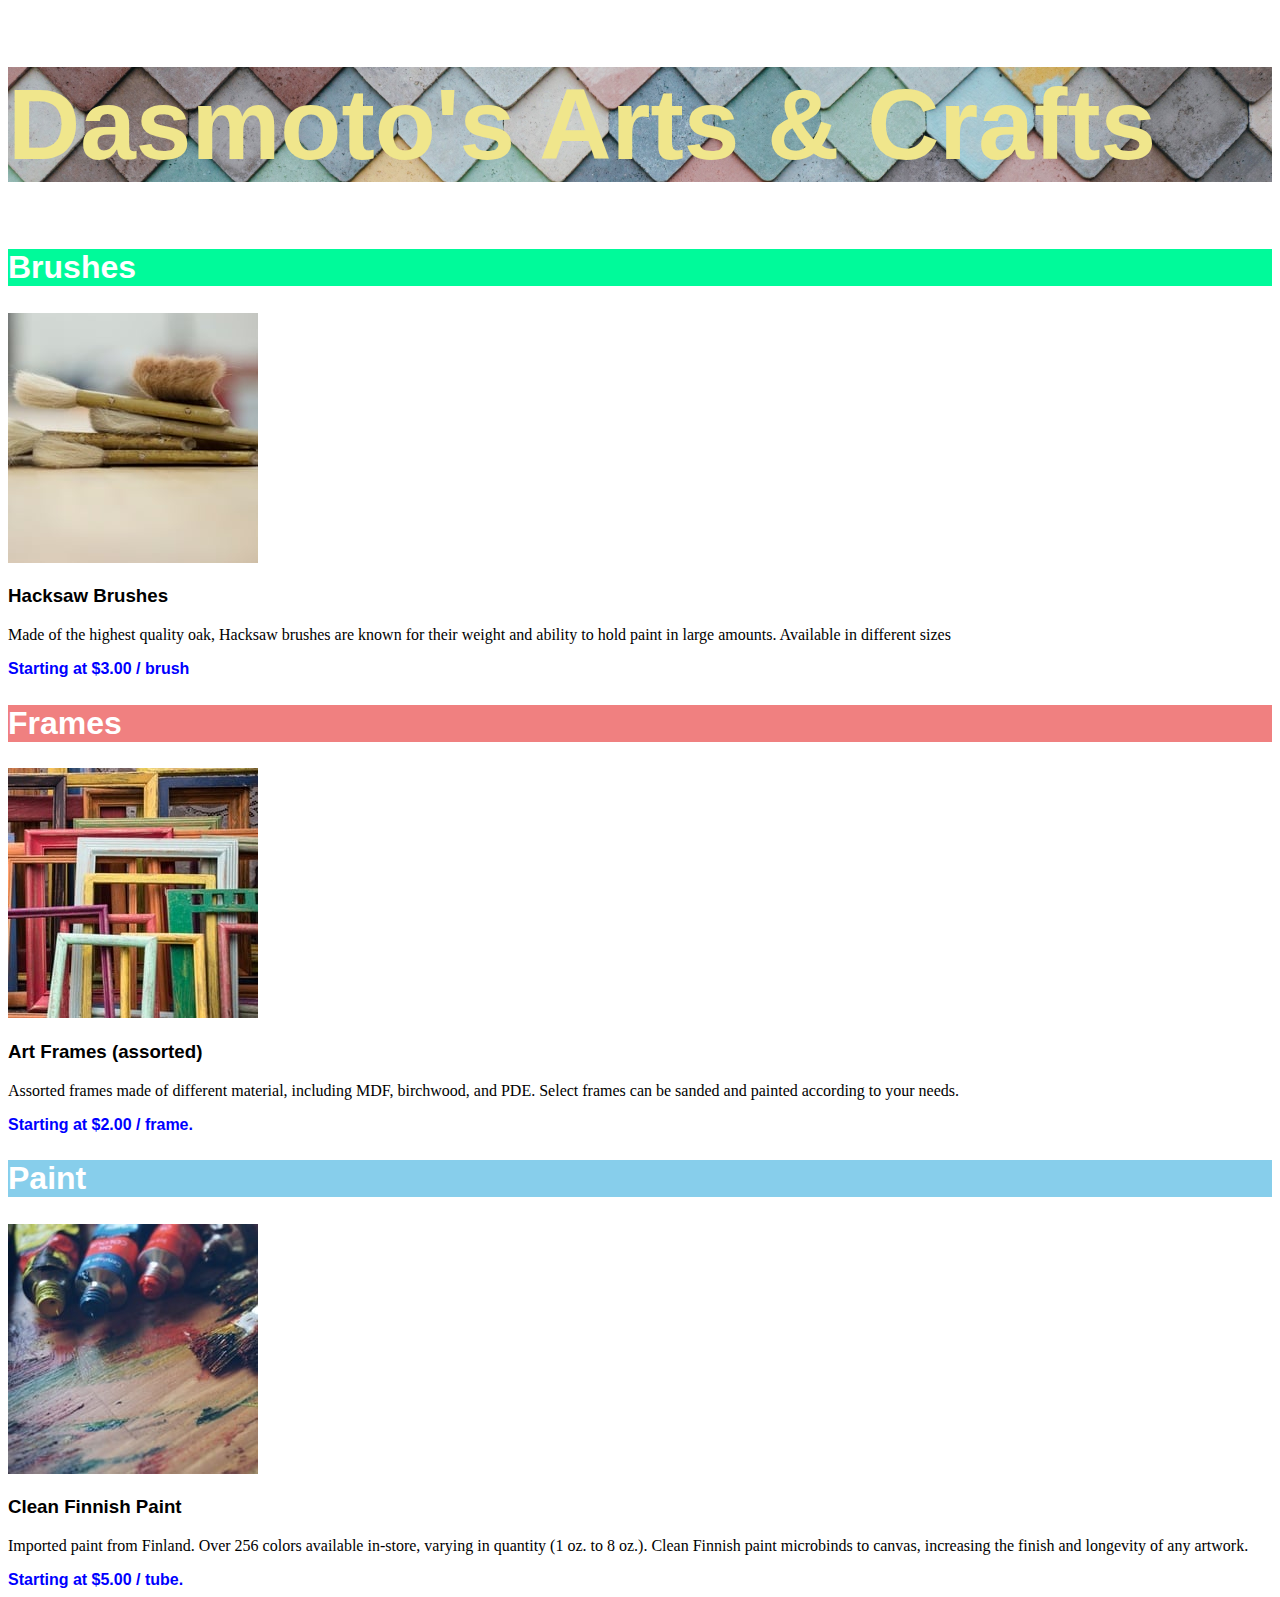
<file: Dasmoto/index.html>
<!DOCTYPE html>
<html lang="en">
<head>
    <meta charset="UTF-8">
    <meta name="viewport" content="width=device-width, initial-scale=1.0">
    <title>Dasmoto</title>
    <link rel="stylesheet" href="./resources/css/index.css" type="text/css">
</head>
<body>
    <h1>Dasmoto's Arts &amp; Crafts</h1>
    <h2>Brushes</h2>
    <img src="./resources/img/hacksaw.jpeg" alt="Photos of hacksaw brushes">
    <h3>Hacksaw Brushes</h3>
    <p>Made of the highest quality oak, Hacksaw brushes are known for their weight and ability to hold paint in large amounts. Available in different sizes</p>
    <p class="price">Starting at $3.00 / brush</p>
    <h2 class="frames">Frames</h2>
    <img src="./resources/img/frames.jpeg" alt="photo of frames">
    <h3 class="art-frames">Art Frames (assorted)</h3>
    <p>Assorted frames made of different material, including MDF, birchwood, and PDE. Select frames can be sanded and painted according to your needs.</p>
    <span class="price">Starting at $2.00 / frame.</span>
    <h2 class="paint">Paint</h2>
    <img src="./resources/img/finnish.jpeg" alt="Photo of finnish paint">
    <h3 class="fiinish-paint">Clean Finnish Paint</h3>
    <p>Imported paint from Finland. Over 256 colors available in-store, varying in quantity (1 oz. to 8 oz.). Clean Finnish paint microbinds to canvas, increasing the finish and longevity of any artwork.</p>
    <span class="price">Starting at $5.00 / tube.</span>
</body>
</html>
</file>
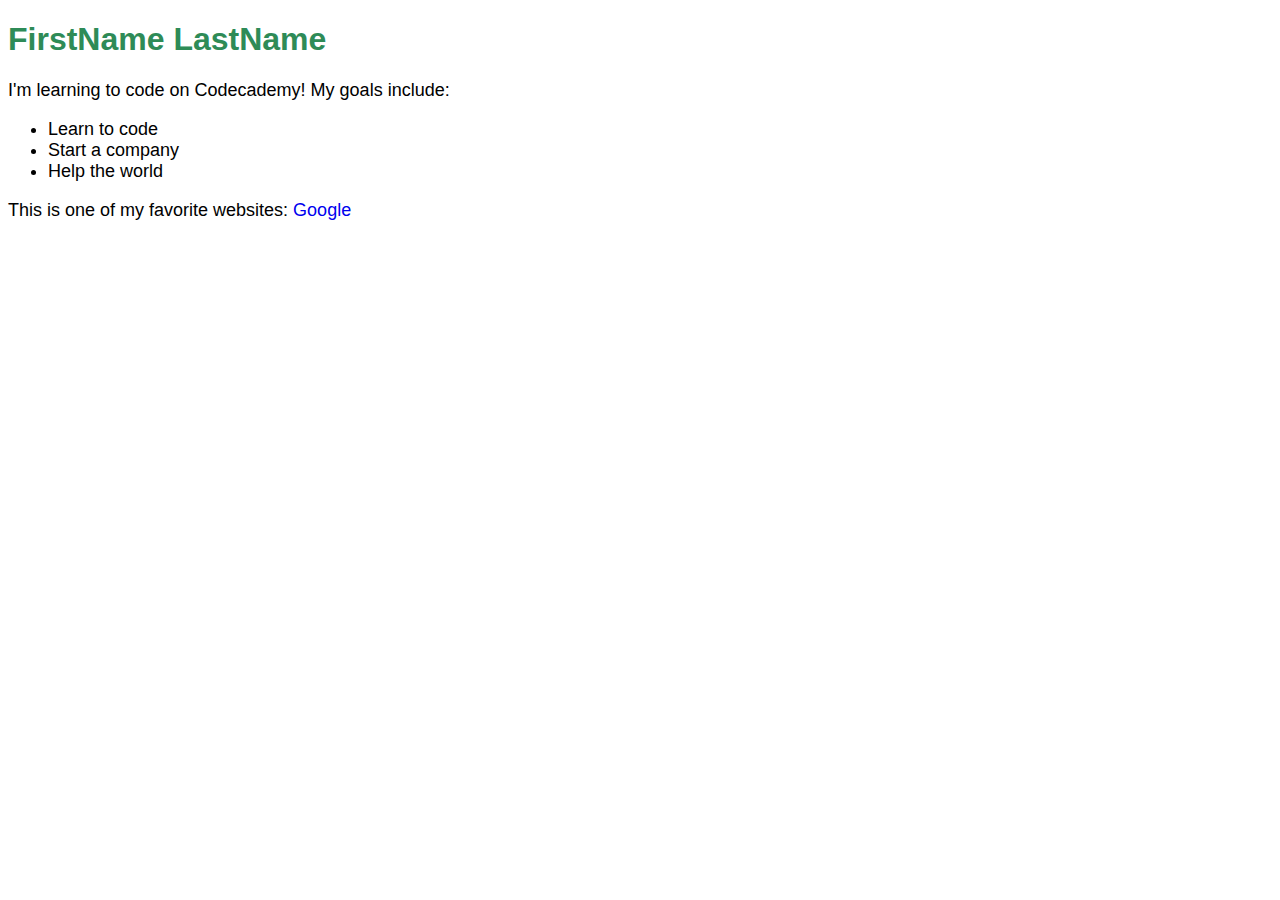
<file: DevProject/index.html>
<!DOCTYPE html>
<html lang="en">
<head>
    <meta charset="UTF-8">
    <meta name="viewport" content="width=device-width, initial-scale=1.0">
    <title>Dev Project</title>
    <link rel="stylesheet" href="./resources/css/index.css" type="text/css">
</head>
<body>
    <h1>FirstName LastName</h1>
    <p>I'm learning to code on Codecademy! My goals include:</p>
    <ul>
        <li>Learn to code</li>
        <li>Start a company</li>
        <li>Help the world</li>
    </ul>
    <p>This is one of my favorite websites: <a href="https://www.google.com/" target="_blank">Google</a></p>
</body>
</html>
</file>
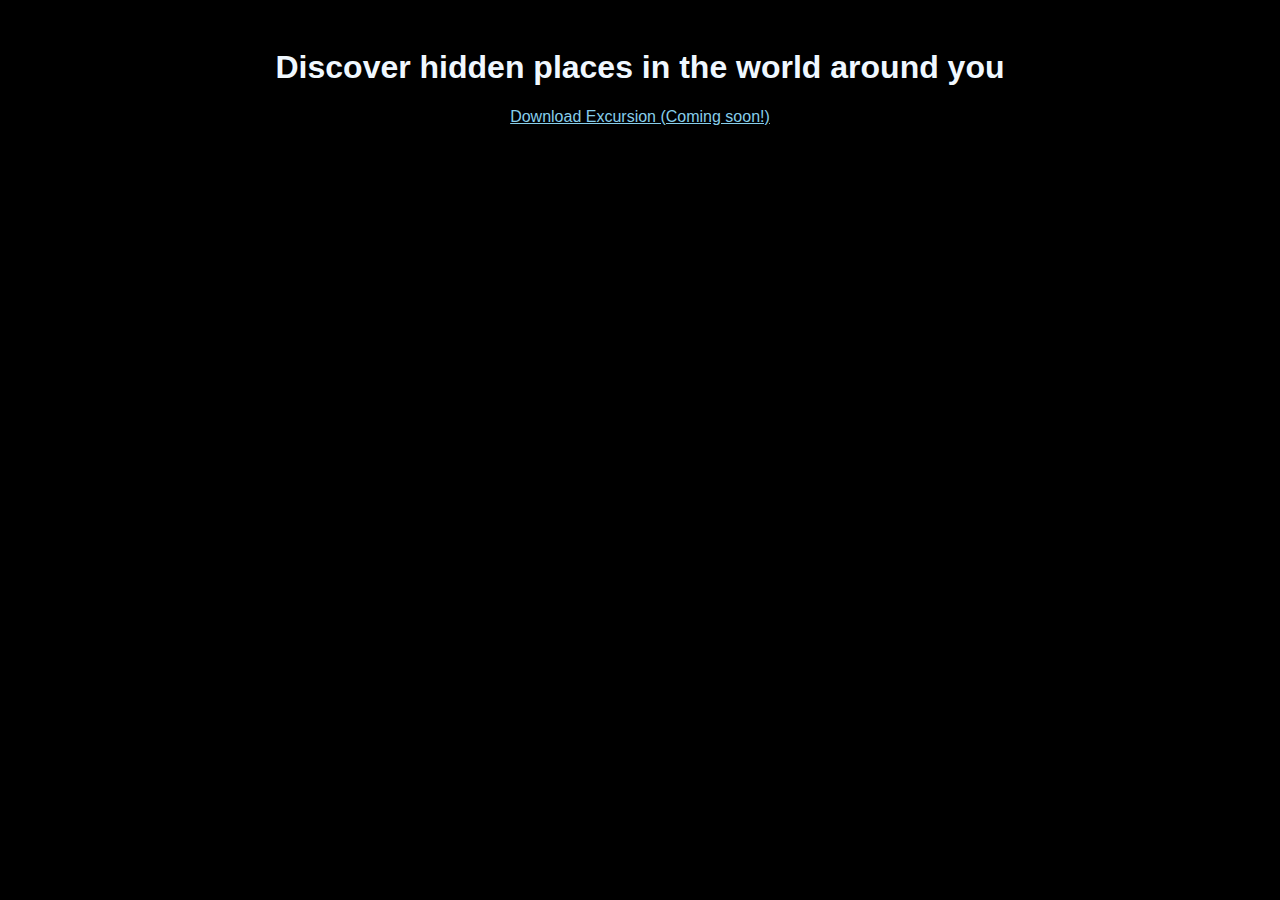
<file: Excursion/index.html>
<!DOCTYPE html>
<html lang="en">
<head>
    <meta charset="UTF-8">
    <meta name="viewport" content="width=device-width, initial-scale=1.0">
    <title>Document</title>
    <link rel="stylesheet" href="resources/css/style.css" type="text/css">
</head>
<body>
    <header>
        <h1>Discover hidden places in the world around you</h1>
        <a href="">Download Excursion (Coming soon!)</a>
    </header>
</body>
</html>
</file>
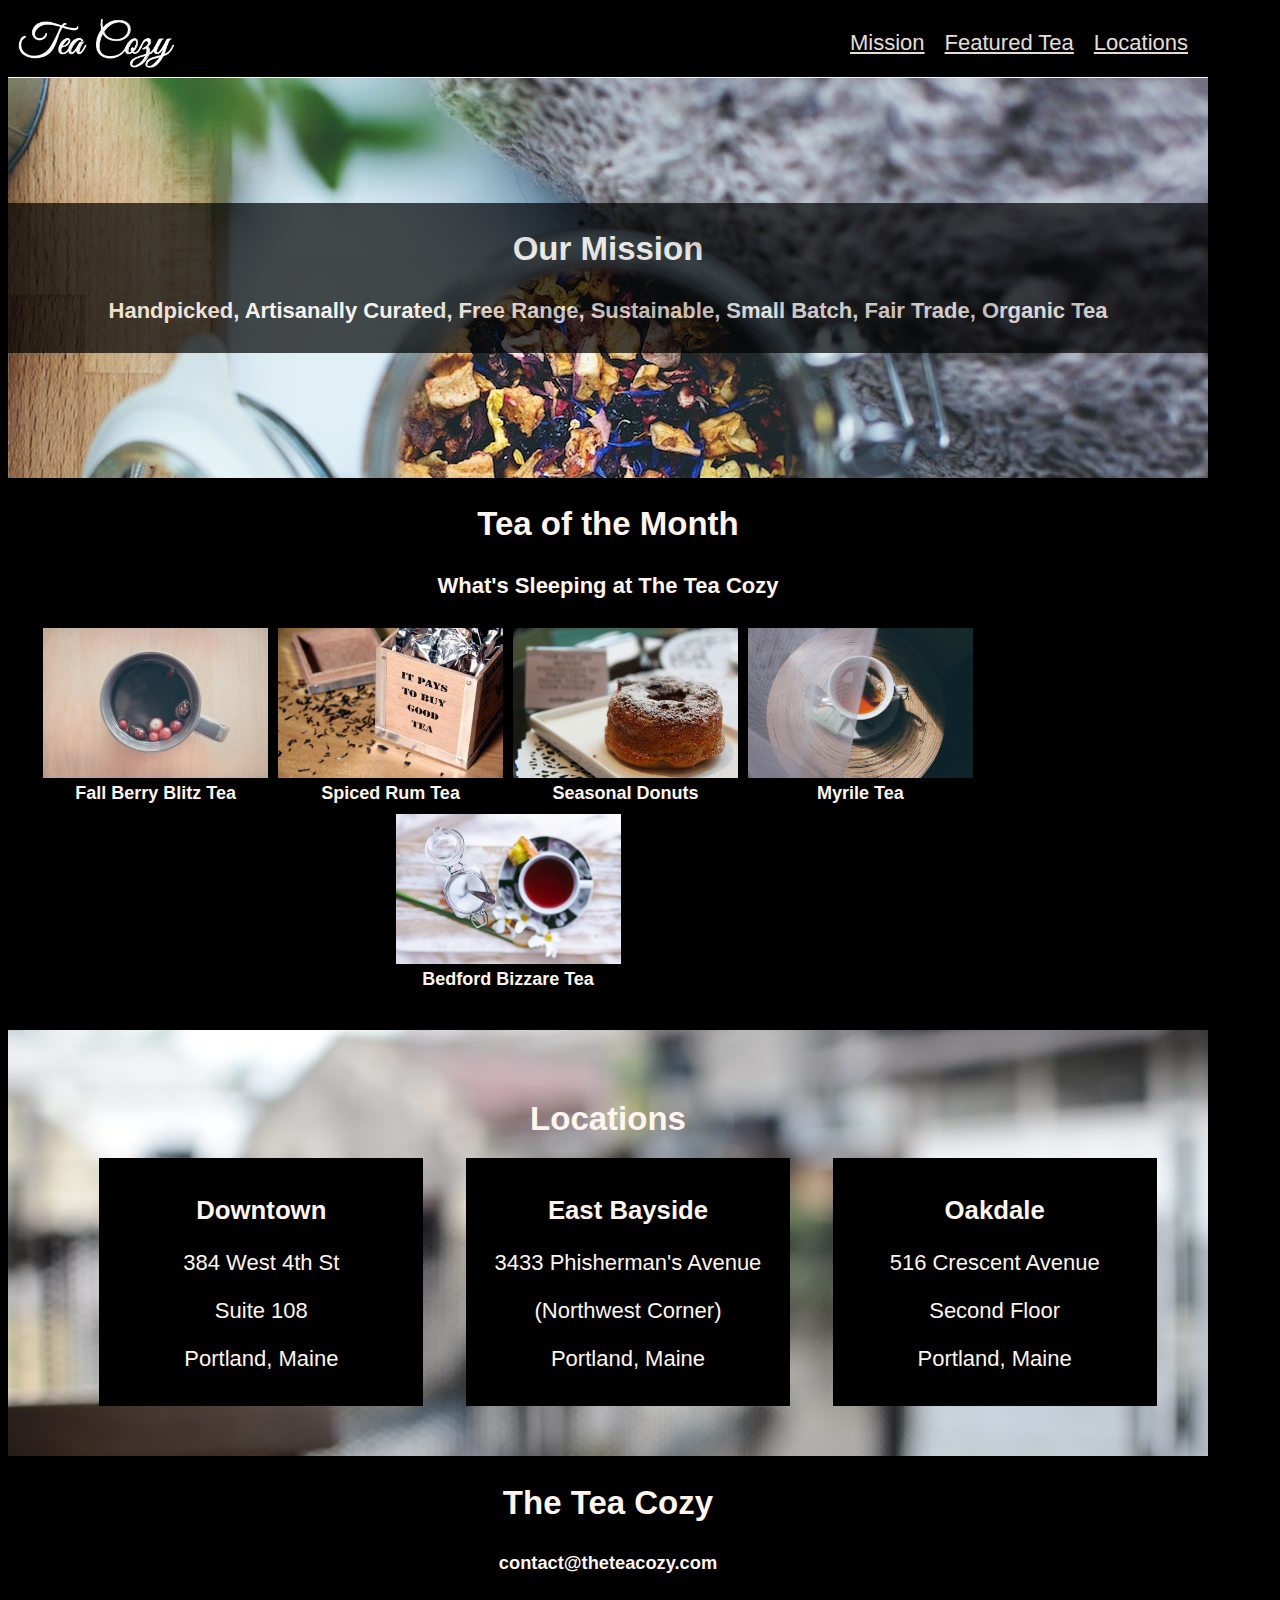
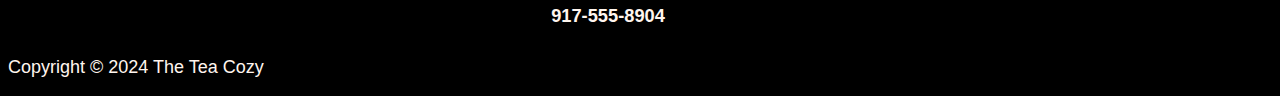
<file: TeaCozyProject/index.html>
<!DOCTYPE html>
<html lang="en">
<head>
    <meta charset="UTF-8">
    <meta name="viewport" content="width=device-width, initial-scale=1.0">
    <title>The Tea Cozy</title>
    <link rel="stylesheet" href="styles.css">
</head>
<body>
    <header>
        <nav>
            <img id="logo" src="images/img-tea-cozy-logo.png" alt="logo">
            <ul class="navbar">
                <li><a>Mission</a></li>
                <li><a>Featured Tea</a></li>
                <li><a>Locations</a></li>
            </ul>
        </nav>
    </header>

    <div id="mission">
        <div class="ribbon">
            <h2>Our Mission</h2>
            <h4>Handpicked, Artisanally Curated, Free Range, Sustainable, Small Batch, Fair Trade, Organic Tea</h4>
        </div>
    </div>

    <div id="tea">
        <div class="ribbon">        
            <h2>Tea of the Month</h2>
            <h4>What's Sleeping at The Tea Cozy</h4>
        </div>
        <div class="menu">
            <figure>
                <img src="images/img-berryblitz.jpg" alt="fall berry blitz tea">
                <figcaption>Fall Berry Blitz Tea</figcaption>
            </figure>
            <figure>
                <img src="images/img-spiced-rum.jpg" alt="spiced rum tea">
                <figcaption>Spiced Rum Tea</figcaption>
            </figure>
            <figure>
                <img src="images/img-donut.jpg" alt="donuts">
                <figcaption>Seasonal Donuts</figcaption>
            </figure>
            <figure>
                <img src="images/img-myrtle-ave.jpg" alt="myrile tea">
                <figcaption>Myrile Tea</figcaption>
            </figure>
            <figure>
                <img src="images/img-bedford-bizarre.jpg" alt="bedford bizarre tea">
                <figcaption>Bedford Bizzare Tea</figcaption>
            </figure>
        </div>
    </div>

    <div id="locations" style="background-image: url('images/img-locations-background.jpg')">
        <h2 class="header">Locations</h2>
        <ul class="places container">
            <li class="place">
                <h3>Downtown</h3>
                <p>384 West 4th St</p>
                <p>Suite 108</p>
                <p>Portland, Maine</p>
            </li>
            <li class="place">
                <h3>East Bayside</h3>
                <p>3433 Phisherman's Avenue</p>
                <p>(Northwest Corner)</p>
                <p>Portland, Maine</p>
            </li>
            <li class="place">
                <h3>Oakdale</h3>
                <p>516 Crescent Avenue</p>
                <p>Second Floor</p>
                <p>Portland, Maine</p>
            </li>
        </ul>
    </div>
    <footer>
        <h2>The Tea Cozy</h2>
        <h5>contact@theteacozy.com</h5>
        <h5>917-555-8904</h5>
        <p class="copyright">Copyright &copy 2024 The Tea Cozy</p>
    </footer>
</body>
</html>
</file>
<file: Dasmoto/resources/css/index.css>
h1{
    font-family: Helvetica;
    font-size: 100px;
    font-weight: bold;
    color: khaki;
    /* image path is relative to this CSS file (resources/css/), so go up one level to resources/img */
    background-image: url("../img/pattern.jpeg");
    background-size: cover;
}

h2  {
    background-color: mediumspringgreen;
    font-family: Helvetica;
    font-size: 32px;
    font-weight: bold;
    color: white;
}

h3  {
    font-weight: bold;
    font-family: Helvetica;
}

p   {
    color: black;
    text-align: left;
}

.price  {
    font-family: Helvetica;
    font-weight: bold;
    color: blue;
}

.frames {
    background-color: lightcoral;
    font-family: Helvetica;
    font-size: 32px;
    font-weight: bold;
    color: white;
}

.art-frames {
    color: black;
    font-weight: bold;
    text-align: left;
    font-family: Helvetica;
}

.paint  {
    background-color: skyblue;
    font-family: Helvetica;
    font-size: 32px;
    font-weight: bold;
    color: white;
}
</file>
<file: DevProject/resources/css/index.css>
* {
  font-family: Helvetica, Arial, sans-serif;
}


h1 {
  color: SeaGreen;
}


p, 
li {
  font-size: 18px;
}


a {
  text-decoration: none;
}
</file>
<file: Excursion/resources/css/style.css>
body {
    background-color: black;
    color: aliceblue;
    text-align: center;
    display: block;
    font-family: 'Gill Sans', 'Gill Sans MT', Calibri, 'Trebuchet MS', sans-serif;
    padding: 20px;
}

a {
    /* text-decoration: none; */
    color: skyblue;
}

video {
    /* position: relative; */
    /* z-index: -1; */
    object-fit: cover;
}
</file>
<file: TeaCozyProject/styles.css>
header  {
    background-color: black;

}

body{
    font-family: Helvetica, sans-serif;
    font-size: 22px;
    background-color: black;
    max-width: 1200px;
}

nav{
    height: 69px;
    padding: 0;
    display: flex;
    align-items: center;
    border-bottom: 1px solid seashell;
}

#logo {
    height: 50px;
    margin-left: 10px;
}
.navbar {
    display: flex;
    gap: 20px;
    margin-left: auto;
    margin-right: 20px; 
    align-items: center;
    justify-content: space-around;
}

.navbar li {

    color: seashell;
    opacity: 0.9;
    text-decoration: underline;
    list-style-type: none;

}

#mission  {
    background-image: url("images/img-mission-background.jpg");
    background-size: cover;
    color: seashell;
    height: 400px;
    text-align: center;
    display: flex;
    flex-direction: column;
    justify-content: center;
    /* filter: brightness(50%); */
}

#mission .ribbon  {
    /* height: 100px; */
    background-color: black;
    gap: 10px;
    opacity: 0.7;
}

#tea {
    margin-bottom: 40px;
}

#tea .ribbon  {
    color: seashell;
    text-align: center;
}

.menu  {
    max-width: 1000px;;
    display: inline-flex;
    flex-wrap: wrap;
    justify-content: center;
    gap: 10px;
    /* flex-basis: 0; */
}

.menu img  {
    max-height: 150px;
}

figure  {
    color: seashell;
    text-align: center;
    font-size: 18px;
    font-weight: bold;
    margin: 0;
}

#locations {
    color: seashell;
    text-align: center;
    padding: 10px;
    padding: 50px;
}

.header {
    margin: 0;
    padding: 20px;
}

.place {
    width: 300px;
    background-color: black;
    padding: 12px;
}

.places,.container {
    display: flex;
    justify-content: space-around;
    margin: 0;
    gap: 40px;
}

li {
    list-style: none;
}

footer {
    text-align: center;
    color: seashell;
}

.copyright {
    text-align: left;
    font-size: 18px;
}
</file>
